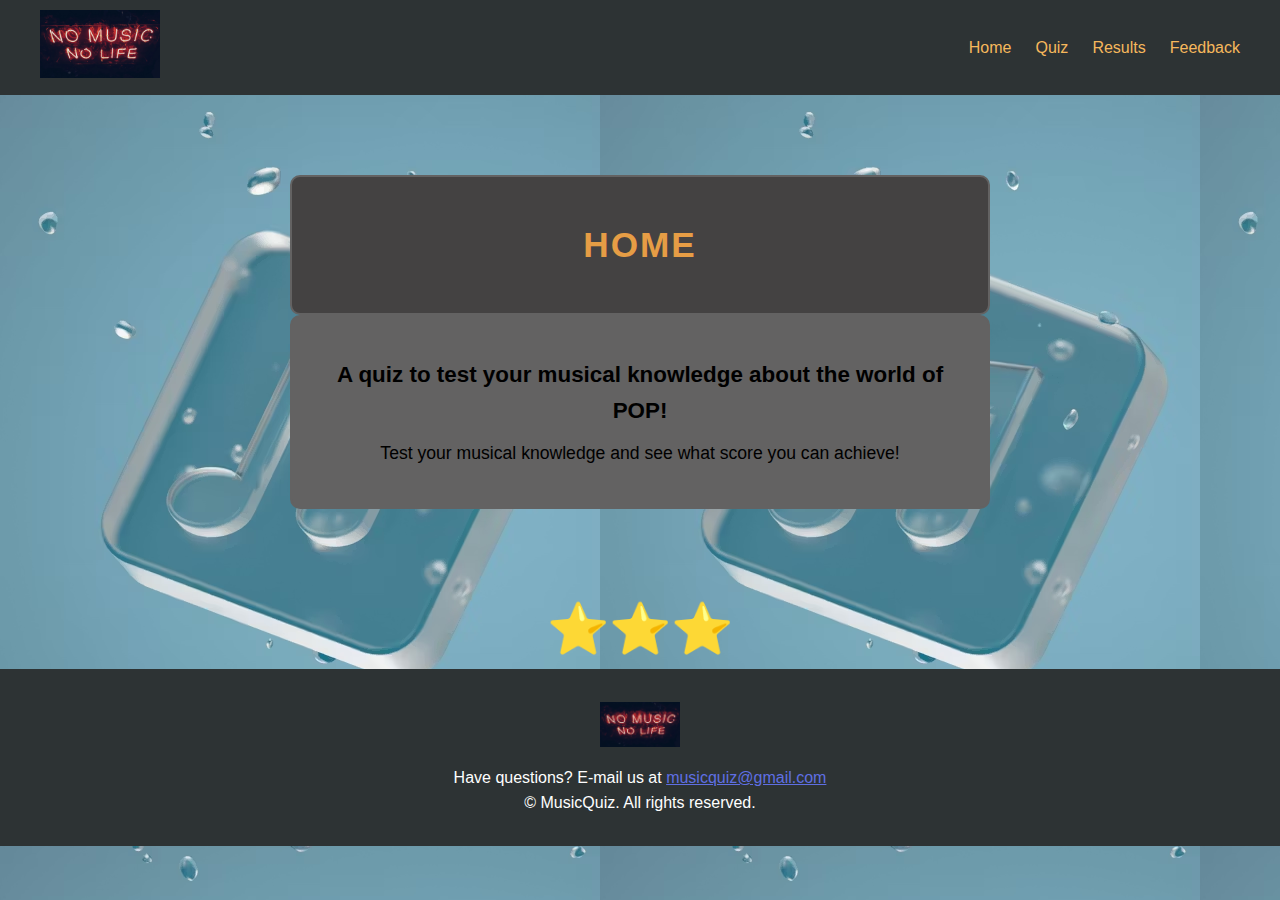
<file: index.html>
<!DOCTYPE html>
<html lang="en">
<head>
    <meta charset="UTF-8">
    <meta name="viewport" content="width=device-width, initial-scale=1.0">
    <meta name="description" content="Music Quiz">
    <title>Music Quiz - Home</title>
    <link rel="stylesheet" href="style.css">
</head>
<body>
    <header class="header">
        <section>
            <a href="index.html" class="logo">
                <img src="logowebdesing.jpg" alt="logo">
            </a>
            <nav class="navbar">
                <a href="index.html">Home</a>
                <a href="quiz.html">Quiz</a>
                <a href="results.html">Results</a>
                <a href="feedback.html">Feedback</a>
            </nav>
        </section>
    </header>
<main>
    <section class="home">
        <h2 class="title">Home</h2>
            <div class="home-container">
                <div class="content">
                    <h5>A quiz to test your musical knowledge about the world of POP!</h5>
                    <p>Test your musical knowledge and see what score you can achieve!</p>
                </div>
            </div>
        </section>
    <section class="content">
        <div class="float">⭐⭐⭐</div>
    </section>
    <footer>
        <a href="index.html">
             <img src="logowebdesing.jpg" alt="logo">
         </a>
            <p>Have questions? E-mail us at <a href="musicquiz@gmail.com">musicquiz@gmail.com</a></p>
            <p>&copy; MusicQuiz. All rights reserved.</p>
        </footer>
    </body>
</html>
</file>
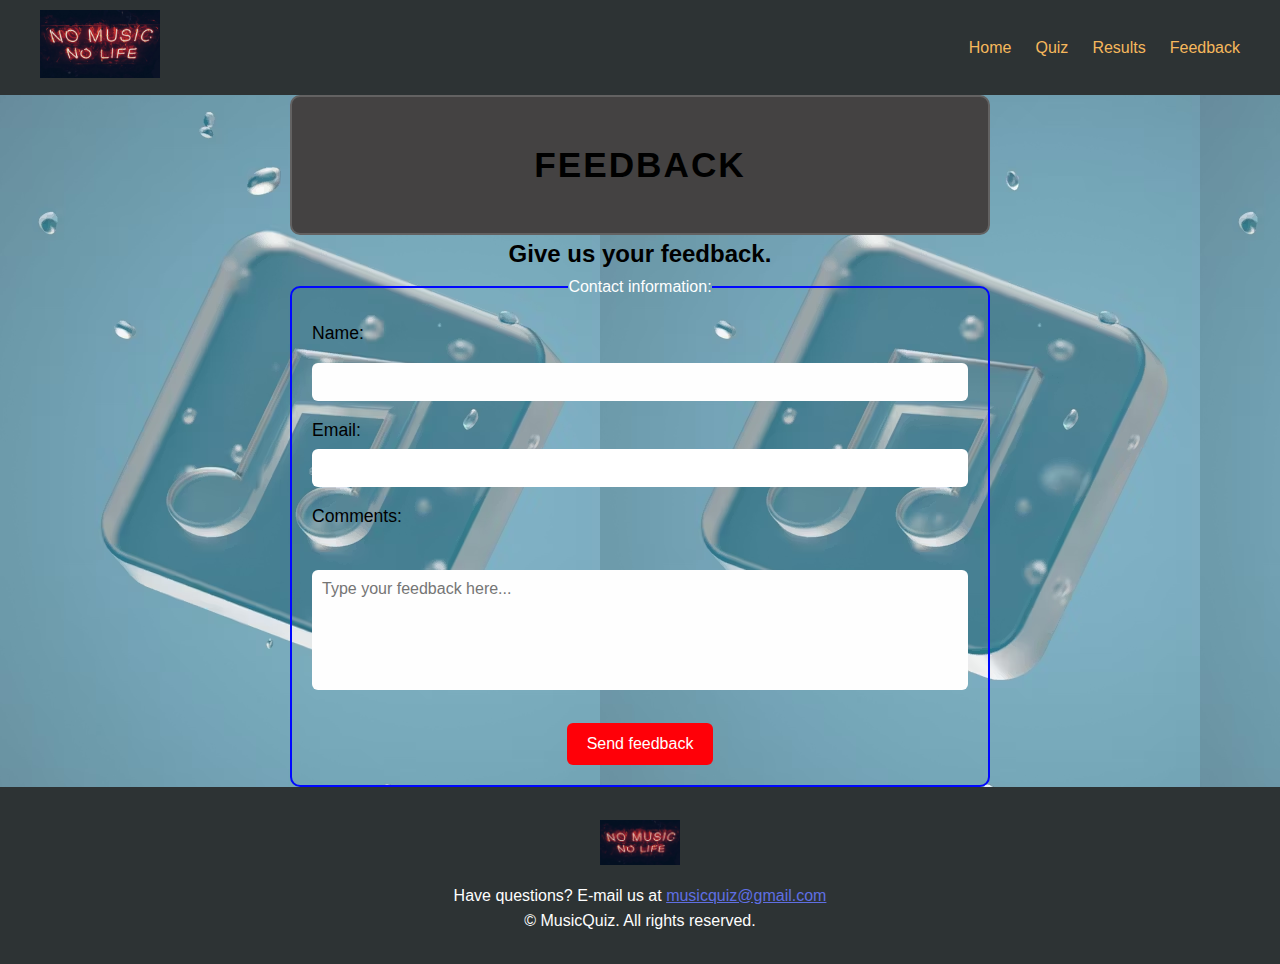
<file: feedback.html>
<!DOCTYPE html>
<html lang="en">
<head>
    <meta charset="UTF-8">
    <meta name="viewport" content="width=device-width, initial-scale=1.0">
    <meta name="description" content="Music Quiz">
    <title>Music Quiz - Feedback</title>
    <link rel="stylesheet" href="style.css">
</head>
<body>
    <header class="header">
        <section>
            <a href="index.html" class="logo">
                <img src="logowebdesing.jpg" alt="logo">
            </a>
            <nav class="navbar">
                <a href="index.html">Home</a>
                <a href="quiz.html">Quiz</a>
                <a href="results.html">Results</a>
                <a href="feedback.html">Feedback</a>
            </nav>
        </section>
    </header>
    <main>
        <section class="feedback" id="feedback">
            <h2 class="title">Feedback</h2>
            <h2>Give us your feedback.</h2>
            <form>
                <fieldset>
                    <legend>Contact information:</legend>
                    <label for="name">Name:</label>
                    <input type="text" id="name" name="name">
                    <label for="email">Email:</label>
                    <input type="email" id="email" name="email"><br>
                    <label for="comments">Comments:</label><br>
                    <textarea id="comments" name="comments" rows="4" cols="50" placeholder="Type your feedback here..."></textarea><br>
                    <button type="button" onclick="alert('FEEDBACK SENT')">Send feedback</button>
                </fieldset>
            </form>
        </section>
    </main>
<footer>
 <a href="index.html">
             <img src="logowebdesing.jpg" alt="logo">
         </a>
            <p>Have questions? E-mail us at <a href="musicquiz@gmail.com">musicquiz@gmail.com</a></p>
            <p>&copy; MusicQuiz. All rights reserved.</p>
    </footer>
</body>
</html>
</file>
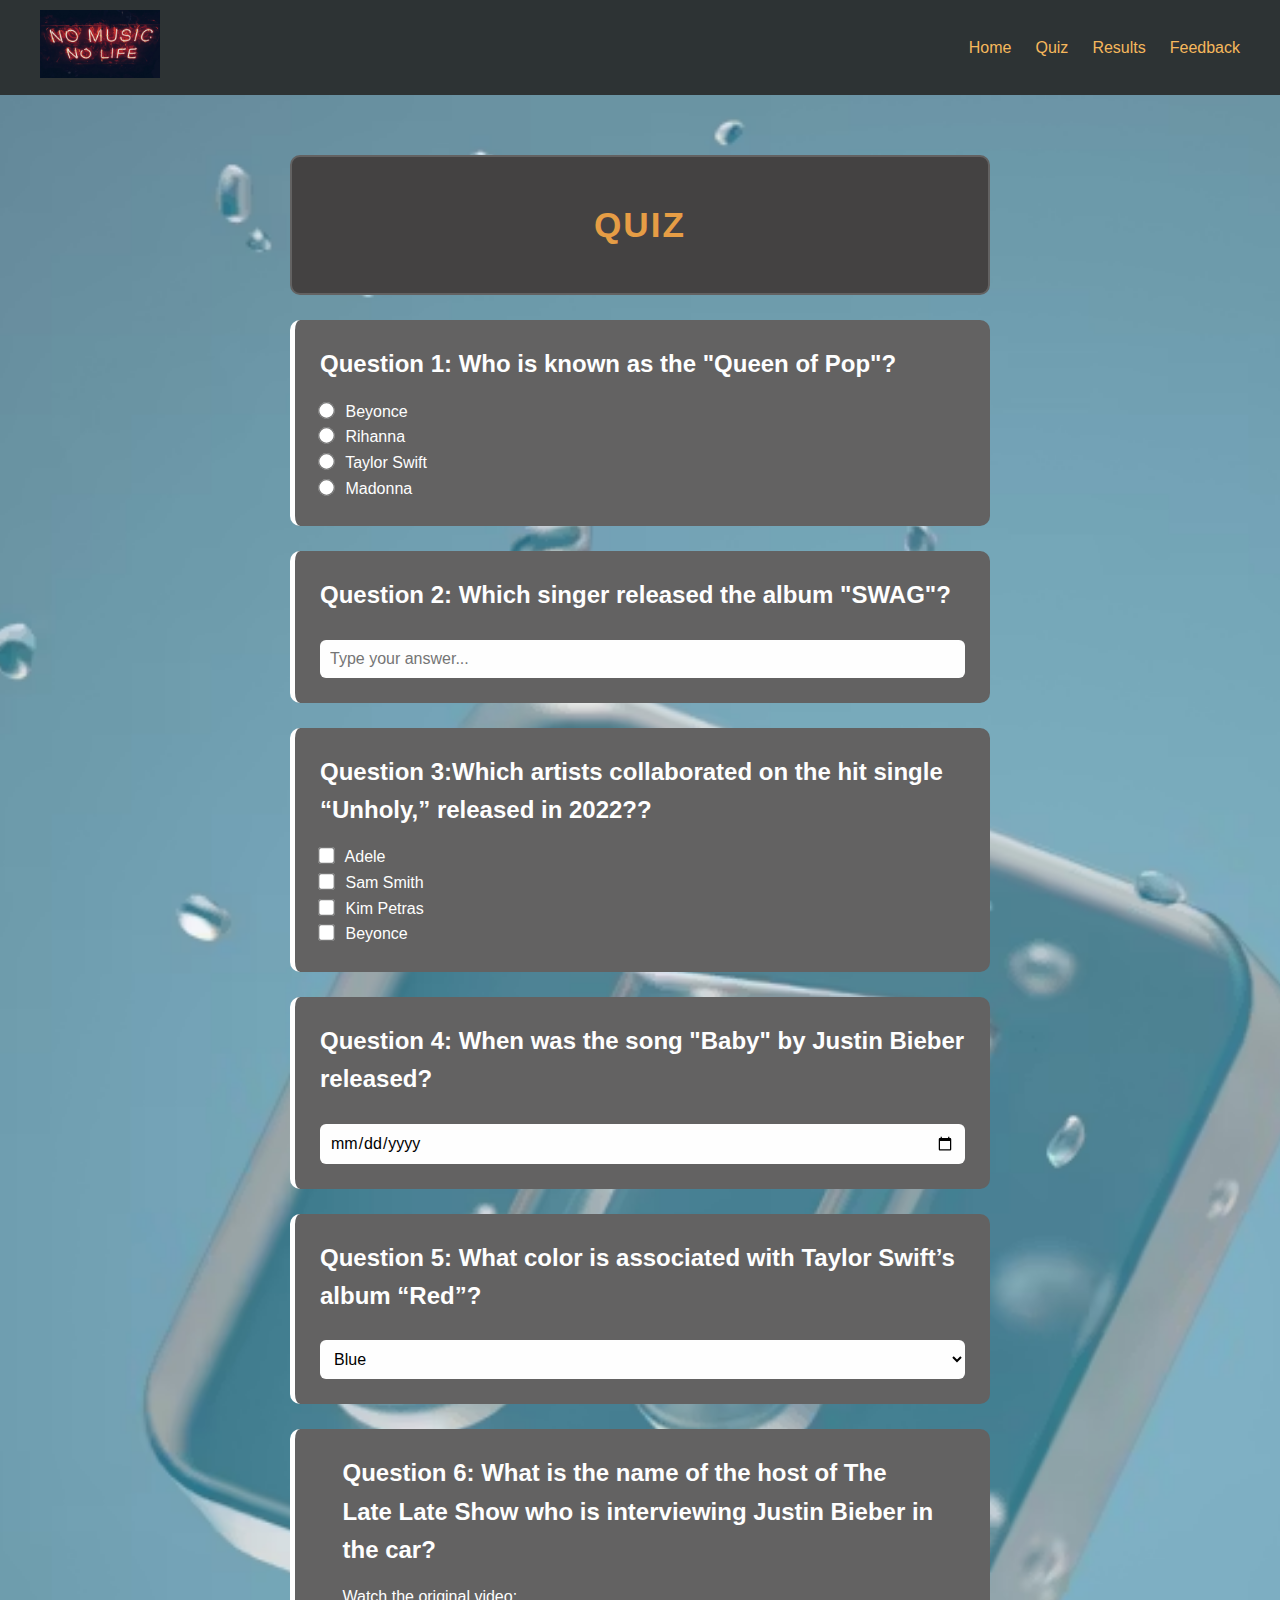
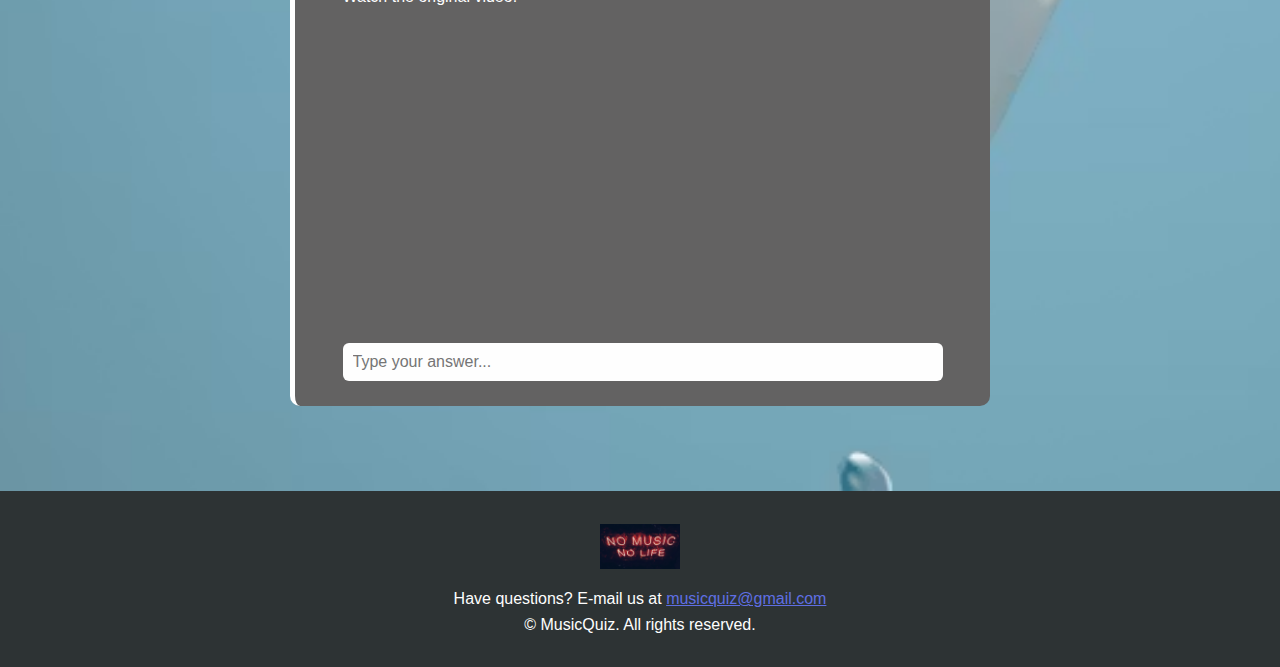
<file: quiz.html>
<!DOCTYPE html>
<html lang="en">
<head>
    <meta charset="UTF-8">
    <meta name="viewport" content="width=device-width, initial-scale=1.0">
    <meta name="description" content="Music Quiz">
    <title>Music Quiz- Quiz</title>
    <link rel="stylesheet" href="style.css">
</head>
<body>
    <header class="header">
        <section>
            <a href="index.html" class="logo">
                <img src="logowebdesing.jpg" alt="logo">
            </a>
            <nav class="navbar">
                <a href="index.html">Home</a>
                <a href="quiz.html">Quiz</a>
                <a href="results.html">Results</a>
                <a href="feedback.html">Feedback</a>
            </nav>
        </section>
    </header>
<main>
    <section class="quiz" id="quiz">
         <h2 class="title">Quiz</h2>
            <!-- Question 1 -->
        <section>
            <h2>Question 1: Who is known as the "Queen of Pop"?</h2>
                <form>
                    <input type="radio" id="q1a" name="q1" value="Beyonce">
                    <label for="q1a">Beyonce</label><br>
                    <input type="radio" id="q1b" name="q1" value="Rihanna">
                    <label for="q1b">Rihanna</label><br>
                    <input type="radio" id="q1c" name="q1" value="Taylor Swift">
                    <label for="q1c">Taylor Swift</label><br>
                    <input type="radio" id="q1d" name="q1" value="Madonna">
                    <label for="q1d">Madonna</label>
                </form>
            </section>
            <!-- Question 2 -->
            <section>
                <h2>Question 2: Which singer released the album "SWAG"?</h2>
                <form>
                    <input type="text" id="question2" name="question2" placeholder="Type your answer...">
                </form>
            </section>
            <!-- Question 3 -->
            <section>
                <h2>Question 3:Which artists collaborated on the hit single “Unholy,” released in 2022??</h2>
                <form>
                    <input type="checkbox" id="q3a" name="q3" value="Adele">
                    <label for="q3a">Adele</label><br>
                    <input type="checkbox" id="q3b" name="q3" value="Sam Smith">
                    <label for="q3b">Sam Smith</label><br>
                    <input type="checkbox" id="q3c" name="q3" value="Kim Petras">
                    <label for="q3c">Kim Petras</label><br>
                    <input type="checkbox" id="q3d" name="q3" value="Beyonce">
                    <label for="q3d">Beyonce</label>
                </form>
            </section>
            <!-- Question 4 -->
            <section>
                <h2>Question 4: When was the song "Baby" by Justin Bieber released?</h2>
                <form>
                    <input type="date" id="question4" name="question4">
                </form>
            </section>
            <!-- Question 5 -->
            <section>
                <h2>Question 5: What color is associated with Taylor Swift’s album “Red”?</h2>
                <form>
                    <select name="artist" id="artist">
                        <option value="Blue">Blue</option>
                        <option value="Green">Green</option>
                        <option value="Red">Red</option>
                        <option value="Black">Black</option>
                        <option value="Pink">Pink</option>
                    </select>
                </form>
            </section>
            <!-- Question 6 -->
            <section>
                <div class="video-container">
                <h2>Question 6: What is the name of the host of The Late Late Show who is interviewing Justin Bieber in the car?</h2>
                Watch the original video: 
                <iframe width="560" height="315" src="https://www.youtube.com/embed/Dx06c0ZEBMk?si=X9NJe9rPlpvpXxrR" title="YouTube video player" frameborder="0" allow="accelerometer; autoplay; clipboard-write; encrypted-media; gyroscope; picture-in-picture; web-share" referrerpolicy="strict-origin-when-cross-origin" allowfullscreen></iframe>
                <input type="text" id="question6" name="question6" placeholder="Type your answer...">
            </section>
        </section>
    </main>
    <footer>
         <a href="index.html">
             <img src="logowebdesing.jpg" alt="logo">
         </a>
            <p>Have questions? E-mail us at <a href="musicquiz@gmail.com">musicquiz@gmail.com</a></p>
            <p>&copy; MusicQuiz. All rights reserved.</p>
        </footer>
    </body>
</html>
</file>
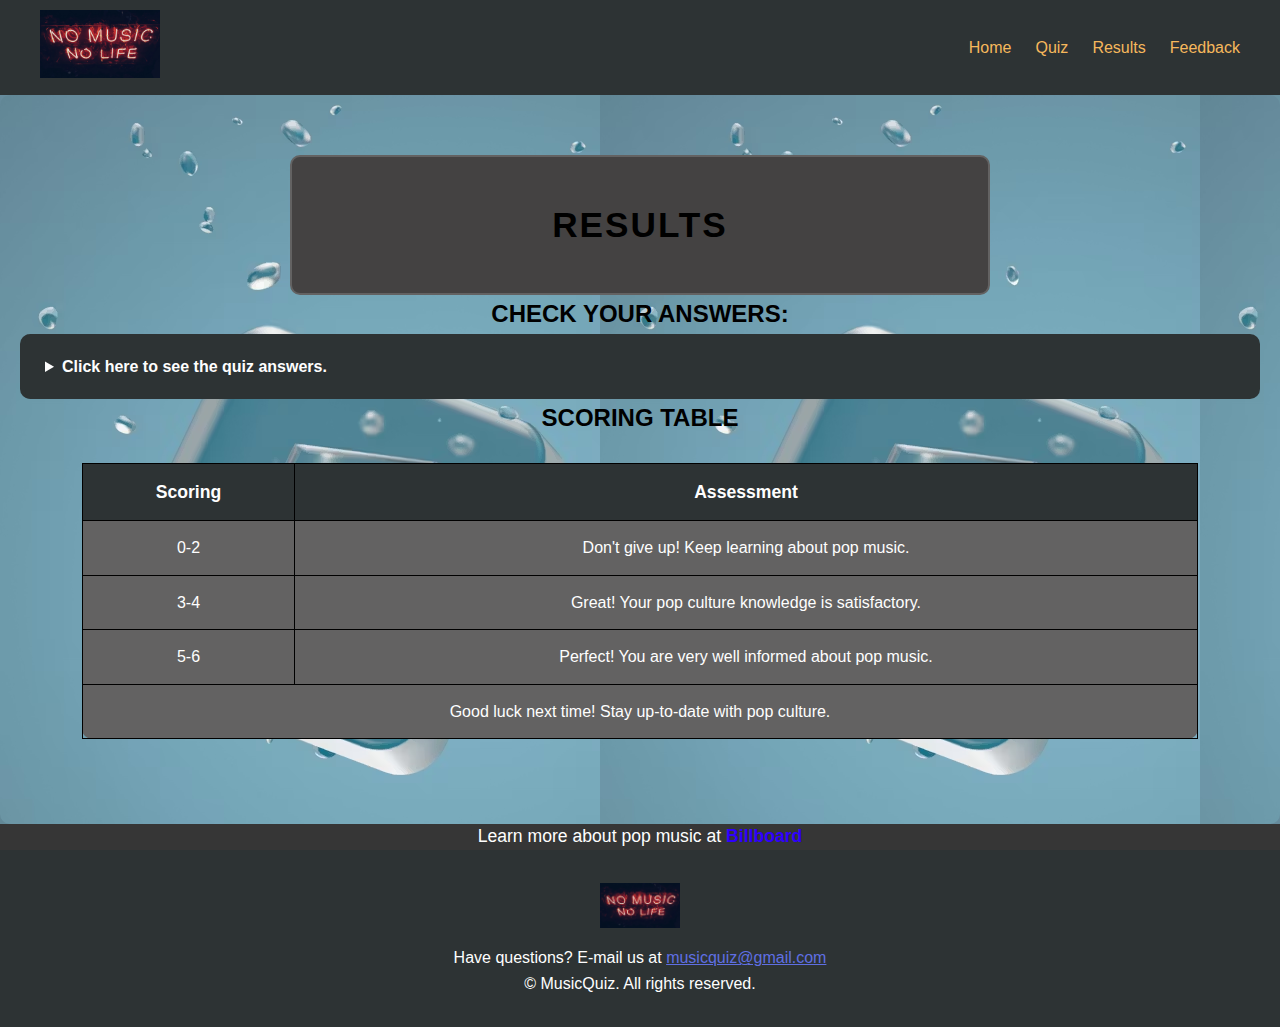
<file: results.html>
<!DOCTYPE html>
<html lang="en">
<head>
    <meta charset="UTF-8">
    <meta name="viewport" content="width=device-width, initial-scale=1.0">
    <meta name="description" content="Music Quiz">
    <title>Music Quiz - Results</title>
    <link rel="stylesheet" href="style.css">
</head>
<body>
    <header class="header">
        <section>
            <a href="index.html" class="logo">
                <img src="logowebdesing.jpg" alt="logo">
            </a>
        <nav class="navbar">
            <a href="index.html">Home</a>
            <a href="quiz.html">Quiz</a>
            <a href="results.html">Results</a>
            <a href="feedback.html">Feedback</a>
        </nav>
        </section>
    </header>
    <main>
    <section class="results">
         <h2 class="title">Results</h2>
            <h2>CHECK YOUR ANSWERS:</h2>
            <details>
                <summary>Click here to see the quiz answers.</summary>
                    <ol>
                        <li>Madonna</li>
                        <li>Justin Bieber</li>
                        <li>Sam Smith and Kim Petras</li>
                        <li>18 January 2010</li>
                        <li>Red</li>
                        <li>James Corden</li>
                    </ol>
                </details>
    <!-- Table -->
        <h2>SCORING TABLE</h2>
            <table>
                <thead>
                <tr>
                    <th>Scoring</th>
                    <th>Assessment</th>
                </tr>
            </thead>
        <tbody>
            <tr>
                <td>0-2</td>
                <td>Don't give up! Keep learning about pop music.</td>
            </tr>
            <tr>
                <td>3-4</td>
                <td>Great! Your pop culture knowledge is satisfactory.</td>
            </tr>
            <tr>
                <td>5-6</td>
                <td>Perfect! You are very well informed about pop music.</td>
            </tr>
        </tbody>
            <tfoot>
                <tr>
                <td colspan="2">Good luck next time! Stay up-to-date with pop culture.</td>
            </tr>
            </tfoot>
        </table>
    </section>
</main>
    <section class="information">
        <p>Learn more about pop music at <a href="https://www.billboard.com/" target="_blank">Billboard</a></p>
        </section>
    <footer>
        <a href="index.html">
             <img src="logowebdesing.jpg" alt="logo">
         </a>
            <p>Have questions? E-mail us at <a href="musicquiz@gmail.com">musicquiz@gmail.com</a></p>
            <p>&copy; MusicQuiz. All rights reserved.</p>
    </footer>
</body>
</html>
</file>
<file: style.css>
* {
    margin: 0;
    padding: 0;
    outline: none;
    border: none;
    transition: 0.2s linear;
    font-family: "cabin", sans-serif;
    box-sizing: border-box;
}

body {
    font-family: Arial, Helvetica, sans-serif;
    background-image: url('background.png');
    color: #fefefe;
    line-height: 1.6;
    overflow-x: hidden;
}

img {
    max-width: 100%;
    height: auto;
}

h2.title {
    text-align: center;
    font-size: 2.2rem;
    margin-bottom: 20px;
    text-transform: uppercase;
    letter-spacing: 2px;
    color: #e69d45;
    max-width: 700px;
    background-color: #444242;
    padding: 40px;
    margin: auto;
    border-radius: 10px;
    border: 2px solid #636262;
}

.header {
    width: 100%;
    background: #2d3334;
    position: sticky;
    top: 0;
    z-index: 1000;
}

.header section {
    display: flex;
    align-items: center;
    justify-content: space-between;
    padding: 10px 40px;
}

.logo img {
    width: 120px;
}

.navbar {
    display: flex;
    gap: 1.5rem;
}

.navbar a {
    text-decoration: none;
    color: #f6b85c;
    font-size: 1rem;
}

.navbar a:hover {
    color: #f6b85c;
    border-bottom: 2px solid #ff0008;
    padding-bottom: 2px;
    font-size: 1.1rem;
}

.section {
    max-width: 900px;
    margin: 40px auto;
    padding: 20px;
    text-align: center;
}
.home {
    padding: 80px 20px;
}

.home .content {
    max-width: 700px;
    background-color: #636262;
    padding: 40px;
    margin: auto;
    border-radius: 10px;
    text-align: center;
    border: 2px solid #636262;
}

.home h5 {
    font-size: 1.4rem;
    color: #000;
}

.home p {
    font-size: 1.1rem;
    margin-top: 10px;
    color: #000;
}
.float{
    font-size: 50px;
    animation: float 3s ease-in-out infinite;
    display: flex;
    justify-items: center;
    justify-content: center;
}
@keyframes float {
    0%   { transform: translateY(0); }
    50%  { transform: translateY(-15px); }
    100% { transform: translateY(0); }
}

.quiz {
    padding: 60px 20px;
    background-image: url('background.png');
    background-repeat: no-repeat;
    background-size: cover;
    background-position: center;
}

.quiz section {
    background: #636262;
    padding: 25px;
    border-left: 5px solid #fff;
    border-radius: 10px;
    margin: 25px auto;
    max-width: 700px;
}

.quiz h2 {
    margin-bottom: 15px;
}
.video-container{
    position: relative;
    width: 100%;
    max-width: 600px;
    margin: 0 auto;
}
.video-container iframe{
    position: relative;
    width: 100%;
    height: 315px;
    border-radius: 10px;
}

input[type="radio"], input[type="checkbox"] {
    transform: scale(1.3);
    margin-right: 8px;
}

input[type="text"], input[type="date"], input[type="number"], select, textarea {
    width: 100%;
    padding: 10px;
    border-radius: 6px;
    background: #fefefe;
    color: #000;
    font-size: 1rem;
    margin-top: 10px;
}

.results {
    padding: 60px 20px;
    background-image: url('background.png');
    color: #fefefe;
    border-radius: 10px;

}
.results h2{
    text-align: center;
    color: #000;
}
.results summary:hover{
    background: #2d3334;
    transform: translate(-2px);
}

.results summary {
    background: #2d3334;
    padding: 20px;
    border-radius: 10px;
    border-left: 5px solid #2d3334;
    cursor: pointer;
    font-weight: bold;
}
.results ol li {
    background: #2d3334;
    margin: 12px;
    display: flex;
    justify-content: center;
    align-items: center;
    text-align: center;
}
.information {
    text-align: center;
    color:#fefefe;
    font-size: 1.1rem;
    line-height: 1.6rem;
    transition: 0.3s;
    background-color: #363636;
}

.information a{
    color: #2f00ff;
    text-decoration: none;
    font-weight: bold;
    transition: 0.3s;
}
.information a:hover{
    color: #ff0008;
    text-decoration: underline;
}
table {
    width: 90%;
    margin: 25px auto;
    border-collapse: collapse;
    background: #636262;
    border-radius: 10px;
    overflow: auto;
}

table th, table td {
    padding: 14px;
    border: 1px solid #000;
    text-align: center;
}

table th {
    background: #2d3334;
    color: #fefefe;
    font-size: 1.1rem;
    text-align: center;
}
.feedback h2 {
    text-align: center;
    color: #000;
}
.feedback label{
    display: block;
    text-align:left;
    margin-bottom: 5px;
    color: #000;
    font-size: 1.1rem;
}
.feedback input, .feedback textarea{
    width: 100%;
    padding: 10px;
    margin-bottom: 15px;
    border-radius: 6px;
    border: none;
    font-size: 1rem;
}
.feedback textarea{
    height: 120px;
    resize: none;
}

.feedback fieldset {
    padding: 20px;
    border: 2px solid #0008ff;
    border-radius: 10px;
    max-width: 700px;
    margin: auto;
    text-align: center;
}

.feedback button {
    background: #ff0008;
    color: #fefefe;
    padding: 12px 20px;
    border: none;
    margin-top: 10px;
    font-size: 1rem;
    border-radius: 6px;
    cursor: pointer;
    transition: 0.3s;
}

.feedback button:hover {
    background: #ff0008;
}

footer {
    background: #2d3334;  
    text-align: center;  
    color: #fefefe;
    padding: 30px;
    border-top: 3px solid #2d3334;
}

footer img {
    width: 80px;
    margin-bottom: 10px;
}

footer a {
    color: #5f6fe3;
}
</file>
